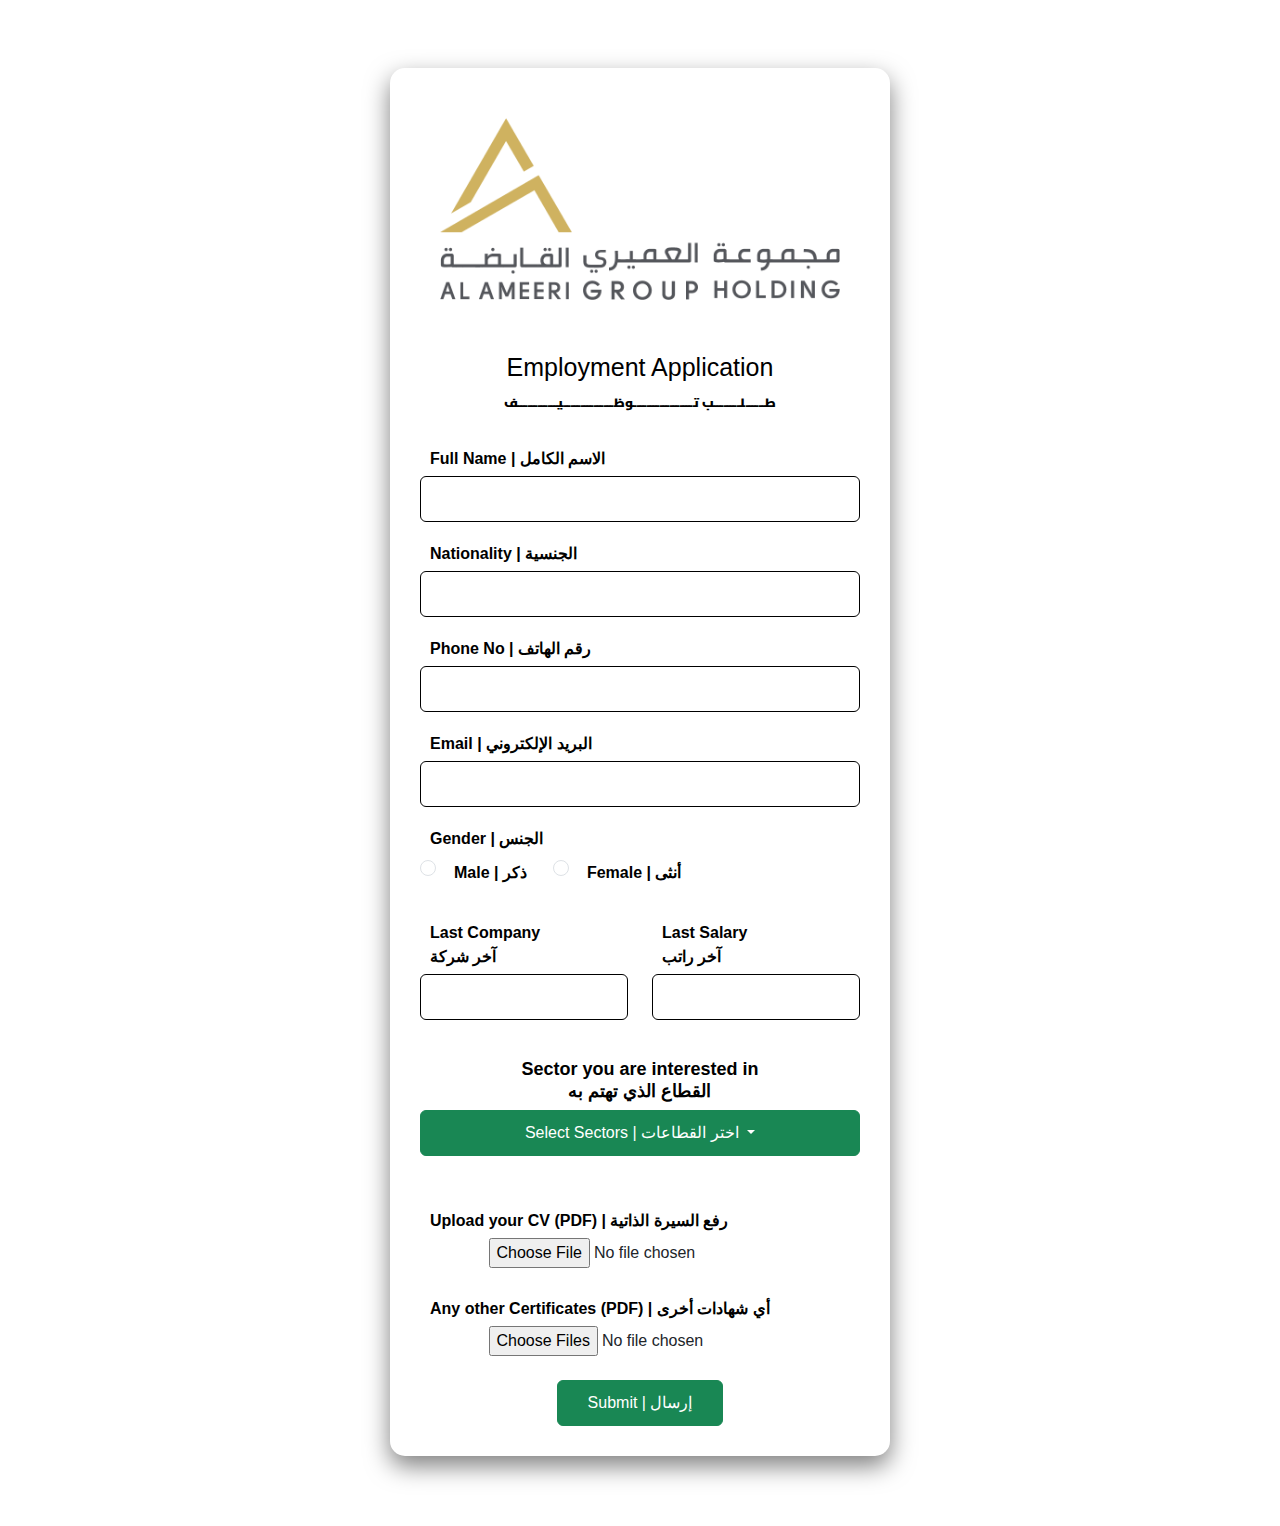
<file: index.html>
<!DOCTYPE html>
<html lang="en">

<head>
    <meta charset="UTF-8">
    <meta name="viewport" content="width=device-width, initial-scale=1.0">
    <link href="https://cdn.jsdelivr.net/npm/bootstrap@5.3.3/dist/css/bootstrap.min.css" rel="stylesheet"
        integrity="sha384-QWTKZyjpPEjISv5WaRU9OFeRpok6YctnYmDr5pNlyT2bRjXh0JMhjY6hW+ALEwIH" crossorigin="anonymous">
    <link href="https://fonts.googleapis.com/css2?family=Cairo:wght@200;300;400;600;700;900&display=swap"
        rel="stylesheet">
    <link rel="stylesheet" href="style.css">
    <title>Employment Application Form</title>
</head>

<body>
    <div class="container mt-5">
        <div class="text-center mb-4">
            <div class="logo-container">
                <img src="Asset 2.png" alt="Logo" class="logo mb-2">
            </div>
        </div>

        <div class="text-center mb-4">
            <h4 class="topic">Employment Application</h4>
            <h1 class="topic_arabic"> طــــــلــــــــب تــــــــــــــــــوظـــــــــــــــيــــــــــــف</h1>
        </div>
        <form class="application-form" id="application-form" method="POST"
            action="https://script.google.com/macros/s/AKfycbwevwSZiNExh5eAtwyp-85CIRaOLSpLXeoyo1K4A5R-Di-M93ISbouQ0v20pDAzWtM7/exec"
            enctype="multipart/form-data">
            <div class="form-group">
                <label for="fullname">Full Name | الاسم الكامل</label>
                <input type="text" class="form-control custom-input" id="fullname" name="fullname" required>
            </div>
            <div class="form-group">
                <label for="nationality">Nationality | الجنسية</label>
                <input type="text" class="form-control custom-input" id="nationality" name="nationality" required>
            </div>
            <div class="form-group">
                <label for="phone">Phone No | رقم الهاتف</label>
                <input type="tel" class="form-control custom-input" id="phone" name="phone" required>
            </div>

            <div class="form-group">
                <label for="email">Email | البريد الإلكتروني</label>
                <input type="email" class="form-control custom-input" id="email" name="email" required>
            </div>
            <div class="form-group">
                <label id="gender-info">Gender | الجنس</label>
                <div class="d-flex align-items-center">
                    <div class="form-check me-3">
                        <input class="form-check-input" type="radio" name="gender" id="gender-male" value="male"
                            required>
                        <label class="form-check-label-info" for="gender-male"> Male | ذكر</label>
                    </div>
                    <div class="form-check">
                        <input class="form-check-input" type="radio" name="gender" id="gender-female" value="female"
                            required>
                        <label class="form-check-label-info" for="gender-female"> Female | أنثى</label>
                    </div>
                </div>
            </div><br>
            <div class="form-group row">
                <div class="col-md-6">
                    <label>Last Company <br> آخر شركة </label>
                    <input type="text" class="form-control custom-input" id="last_company" name="last_company" required>
                </div>
                <div class="col-md-6">
                    <label>Last Salary <br> آخر راتب </label>
                    <input type="text" class="form-control custom-input" id="last_salary" name="last_salary" required>
                </div>
            </div><br>
            <div class="form-group">
                <h5 class="sector-topic">Sector you are interested in <br> القطاع الذي تهتم به</h5>
            </div>
            <div class="row">
                <div class="col-12">
                    <div class="btn-group w-100">
                        <button class="btn btn-success btn-custom dropdown-toggle" type="button" id="dropdownMenuButton"
                            data-bs-toggle="dropdown" aria-expanded="false">
                            Select Sectors | اختر القطاعات
                        </button>
                        <ul class="dropdown-menu w-100" aria-labelledby="dropdownMenuButton">
                            <li>
                                <div class="form-check">
                                    <input class="form-check-input" type="checkbox" id="sector-retail" name="sector"
                                        value="Retail">
                                    <label class="form-check-label" for="sector-retail">Retail</label>
                                </div>
                            </li>
                            <li>
                                <div class="form-check">
                                    <input class="form-check-input" type="checkbox" id="sector-marine" name="sector"
                                        value="Marine">
                                    <label class="form-check-label" for="sector-marine">Marine</label>
                                </div>
                            </li>
                            <li>
                                <div class="form-check">
                                    <input class="form-check-input" type="checkbox" id="sector-land" name="sector"
                                        value="Land">
                                    <label class="form-check-label" for="sector-land">Land</label>
                                </div>
                            </li>
                            <li>
                                <div class="form-check">
                                    <input class="form-check-input" type="checkbox" id="sector-navigation" name="sector"
                                        value="Navigation">
                                    <label class="form-check-label" for="sector-navigation">Navigation</label>
                                </div>
                            </li>
                            <li>
                                <div class="form-check">
                                    <input class="form-check-input" type="checkbox" id="sector-electronics"
                                        name="sector" value="Electronics">
                                    <label class="form-check-label" for="sector-electronics">Electronics</label>
                                </div>
                            </li>
                            <li>
                                <div class="form-check">
                                    <input class="form-check-input" type="checkbox" id="sector-food-beverage"
                                        name="sector" value="Food & Beverage">
                                    <label class="form-check-label" for="sector-food-beverage">Food & Beverage</label>
                                </div>
                            </li>
                            <li>
                                <div class="form-check">
                                    <input class="form-check-input" type="checkbox" id="sector-real-estate"
                                        name="sector" value="Real Estate">
                                    <label class="form-check-label" for="sector-real-estate">Real Estate</label>
                                </div>
                            </li>
                            <li>
                                <div class="form-check">
                                    <input class="form-check-input" type="checkbox" id="sector-commercial-government"
                                        name="sector" value="Commercial & Government">
                                    <label class="form-check-label" for="sector-commercial-government">Commercial &
                                        Government</label>
                                </div>
                            </li>
                            <li>
                                <div class="form-check">
                                    <input class="form-check-input" type="checkbox" id="sector-shipping" name="sector"
                                        value="Shipping">
                                    <label class="form-check-label" for="sector-shipping">Shipping</label>
                                </div>
                            </li>
                            <li>
                                <div class="form-check">
                                    <input class="form-check-input" type="checkbox" id="sector-investment" name="sector"
                                        value="Investment">
                                    <label class="form-check-label" for="sector-investment">Investment</label>
                                </div>
                            </li>
                            <!-- Other sectors follow the same structure... -->
                        </ul>
                    </div>
                </div>
            </div>

            <br><br>
            <div class="form-group">
                <label for="cv">Upload your CV (PDF) | رفع السيرة الذاتية </label>
                <input type="file" id="cv" name="cv" accept=".pdf" required class="form-control-file">
            </div><br>
            <div class="form-group">
                <label for="certificates">Any other Certificates (PDF) | أي شهادات أخرى </label>
                <input type="file" id="certificates" name="certificates" accept=".pdf" multiple required
                    class="form-control-file">
            </div><br>
            <div class="form-group text-center">
                <button type="submit" class="btn btn-success btn-custom">Submit | إرسال</button>
                <div id="submit-message" class="submit-message text-center" style="display:none;"></div>
            </div>

        </form>
    </div>

    <script src="https://cdn.jsdelivr.net/npm/bootstrap@5.3.3/dist/js/bootstrap.bundle.min.js"></script>

    <script>
        document.getElementById("application-form").addEventListener('submit', (e) => {
            e.preventDefault(); // Prevent the default form submission

            const form = e.target;
            const formData = new FormData(form);

            fetch(form.action, {
                method: 'POST',
                body: formData
            })
                .then(response => response.text())
                .then(result => {
                    document.getElementById('submit-message').innerText = 'Form submitted successfully! / تم إرسال الاستمارة بنجاح!';
                    document.getElementById('submit-message').style.display = 'block';
                    form.reset(); // Reset the form after submission
                })
                .catch(error => {
                    console.error('Error:', error);
                    document.getElementById('submit-message').innerText = 'An error occurred. Please try again.';
                    document.getElementById('submit-message').style.display = 'block';
                });

            setTimeout(() => {
                document.getElementById('submit-message').style.display = 'none';
            }, 2000);
        });

    </script>


</body>

</html>
</file>
<file: style.css>
* {
    margin: 0;
    padding: 0;
    box-sizing: border-box;
}

body {
    font-family: Arial, sans-serif;
    background-image: none;
    /* Remove background image */
    background-color: white;
    /* Blank background */
    padding: 20px;
}

.container {
    max-width: 500px;
    margin: 50px auto;
    background-color: white;
    padding: 30px;
    box-shadow: 0 10px 24px rgba(0, 0, 0, 0.5);
    border-radius: 15px;
    text-align: center;
    /* background-image: url('bg_new.png');
    background-size: cover; 
    background-repeat: no-repeat; 
    background-position: center; */
}

.logo-container {
    width: 100%;
    /* Make it responsive */
    height: auto;
    /* Set your background image */
    background-size: cover;
    /* Adjust the size to cover the container */
    background-position: center;
    /* Center the background image */
    padding: 20px;
    /* Add some padding to position the logo nicely */
    border-radius: 15px;
    /* Add rounded corners if desired */
}

.logo {
    width: 100%;
    /* Adjusts based on container size */
}

.topic{
    font-size: 25px;
    color: black;
}
.topic_arabic {
    font-family: 'Cairo', sans-serif;
    font-weight: 900;
    font-size: 12px;
    color: black;
    width: auto;
    display: inline-block; /* Ensures transform works */
    transform: scaleX(1.1);
}

.sector-topic {
    font-size: 18px;
    color: black;
    font-weight: bold;
}

.application-form label {
    color: black;
    font-size: 16px;
    font-weight:bolder;
    display: block;
    text-align: left;
    padding: 5px 10px;
    border-radius: 20px;
}

.custom-input {
    margin-bottom: 15px;
    border: 1px solid black;
    /* Black border */
    background-color: rgba(255, 255, 255, 0.8);
    padding: 10px;
}

.btn-custom {
    color: white;
    padding: 10px 30px;
    font-size: 1rem;
}

.btn-group {
    display: flex;
    justify-content: center;
}

.submit-message {
    position: fixed;
    /* Fixed to the center of the screen */
    top: 50%;
    left: 50%;
    transform: translate(-50%, -50%);
    background-color: rgba(45, 107, 148, 0.8); /* Semi-transparent black background */
    color: white;
    padding: 20px;
    border-radius: 10px;
    font-size: 1.5rem;
    font-weight: bold;
    display: none;
    text-align: center;
    z-index: 1000;
    /* Ensure it stays on top */
    width: 80%;
    /* Adjusts width for smaller screens */
    max-width: 400px;
    /* Maximum width for larger screens */
}

@media (max-width: 768px) {
    .submit-message {
        font-size: 1.2rem;
        /* Slightly smaller text for mobile screens */
        padding: 15px;
        /* Adjust padding for smaller screens */
    }
}
</file>
